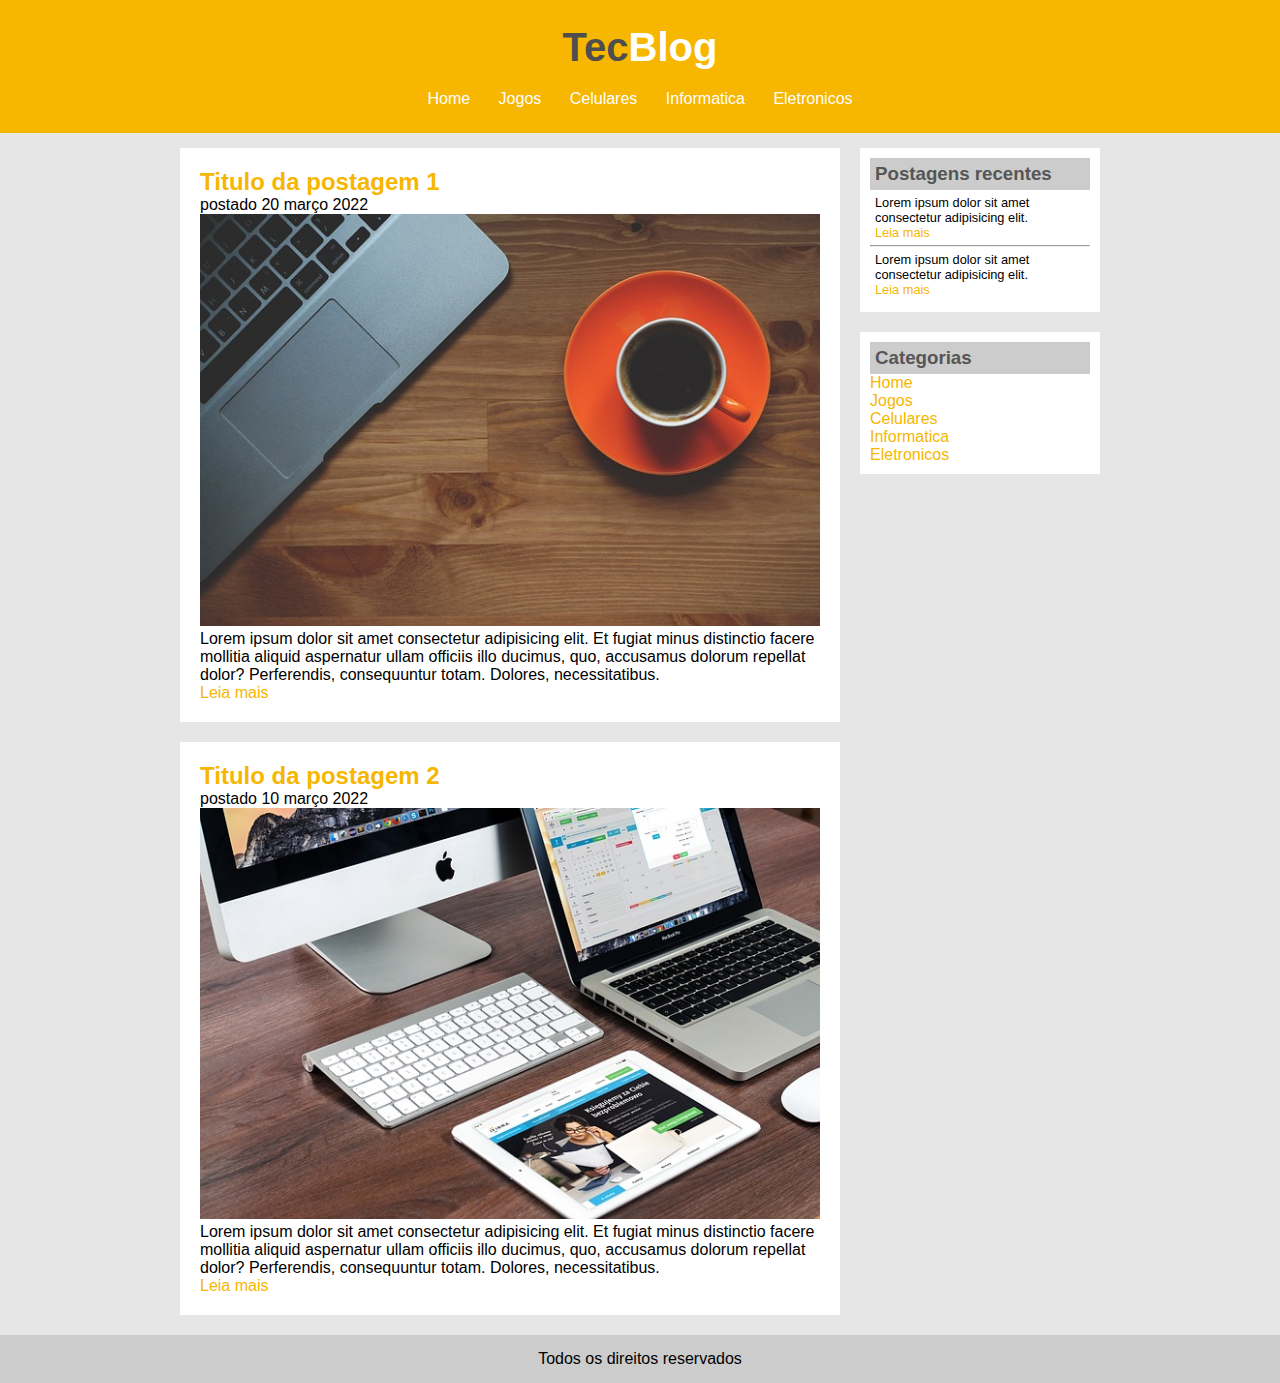
<file: index.html>
<!DOCTYPE html>
<html lang="pt-br">
<head>
    <meta charset="UTF-8">
    <meta name="viewport" content="width=device-width, initial-scale=1.0">
    <link rel="stylesheet" href="css/estilo.css">
    <title>TecBlog - O  seu blog de tecnologia</title>
</head>
<body>
    <div id="area-cabecalho">

        <div id="area-logo">
            <h1>Tec<span class="branco">Blog</span></h1>
        </div>

        <div id="area-menu">
            <a href="index.html">Home</a>
            <a href="jogos.html">Jogos</a>
            <a href="celulares.html">Celulares</a>
            <a href="informatica.html">Informatica</a>
            <a href="eletronicos.html">Eletronicos</a>
        </div>
    </div>

    <div id="area-principal">
        <div id="area-postagens">
          
            <div class="postagem">
                <h2>Titulo da postagem 1</h2>
                <span class="">postado 20 março 2022</span>
                <img width="620px" src="imagens/imagem1.jpg">
                <p>Lorem ipsum dolor sit amet consectetur adipisicing elit. Et fugiat minus distinctio facere mollitia aliquid aspernatur ullam officiis illo ducimus, quo, accusamus dolorum repellat dolor? Perferendis, consequuntur totam. Dolores, necessitatibus.</p>
                <a href="#">Leia mais</a>
            </div>

            <div class="postagem">
                <h2>Titulo da postagem 2</h2>
                <span class="">postado 10 março 2022</span>
                <img width="620px" src="imagens/imagem2.jpg">
                <p>Lorem ipsum dolor sit amet consectetur adipisicing elit. Et fugiat minus distinctio facere mollitia aliquid aspernatur ullam officiis illo ducimus, quo, accusamus dolorum repellat dolor? Perferendis, consequuntur totam. Dolores, necessitatibus.</p>
                <a href="#">Leia mais</a>
            </div>


        </div>
        <div id="area-lateral">
           
            <div class="conteudo-lateral">
                <h3>Postagens recentes</h3>
                <div class="texto-lateral">
                    <p>Lorem ipsum dolor sit amet consectetur adipisicing elit.</p>
                    <a href="#">Leia mais</a>
                </div>
                <hr>
                <div class="texto-lateral">
                    <p>Lorem ipsum dolor sit amet consectetur adipisicing elit.</p>
                    <a href="#">Leia mais</a>
                </div>
            </div>
               <div class="conteudo-lateral">
                    <h3>Categorias</h3>

                    <a href="">Home</a><br>
                    <a href="">Jogos</a><br>
                    <a href="">Celulares</a><br>
                    <a href="">Informatica</a><br>
                    <a href="">Eletronicos</a><br>
               </div>
        </div>
    </div>

    <div id="rodape">
        Todos os direitos reservados
    </div>

</body>
</html>
</file>
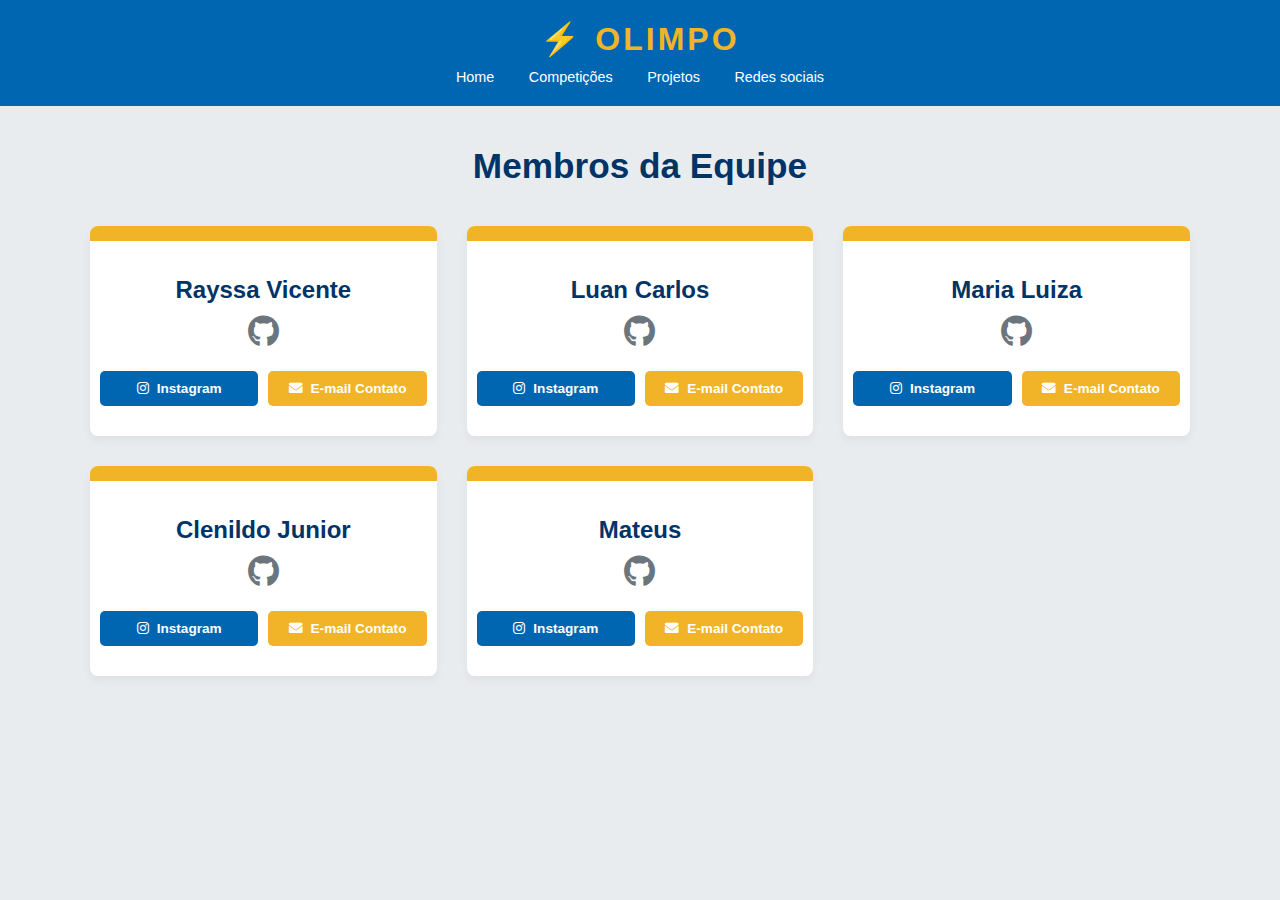
<file: contatos.html>
<!DOCTYPE html>
<html lang="pt-br">
<head>
    <meta charset="UTF-8">
    <meta name="viewport" content="width=device-width, initial-scale=1.0">
    <title>Olimpo | Membros da Equipe</title>
    <link rel="stylesheet" href="https://cdnjs.cloudflare.com/ajax/libs/font-awesome/6.0.0/css/all.min.css">
    <style>
        :root {
            --olimpo-blue: #0066b2;    /* Azul do cabeçalho */
            --olimpo-yellow: #f1b428;  /* Amarelo dos botões/detalhes */
            --bg-gray: #e9ecef;        /* Cinza claro do fundo */
            --white: #ffffff;
            --text-blue: #003366;      /* Azul escuro dos nomes */
        }

        body {
            font-family: 'Segoe UI', Arial, sans-serif;
            background-color: var(--bg-gray);
            margin: 0;
            padding: 0;
        }

        /* Cabeçalho igual ao da imagem */
        header {
            background-color: var(--olimpo-blue);
            color: var(--olimpo-yellow);
            padding: 20px 0;
            text-align: center;
            width: 100%;
        }

        .logo-text {
            font-size: 2rem;
            font-weight: bold;
            letter-spacing: 3px;
        }

        nav {
            margin-top: 10px;
        }

        nav a {
            color: white;
            text-decoration: none;
            margin: 0 15px;
            font-size: 0.9rem;
            font-weight: 500;
        }

        h1.title {
            text-align: center;
            color: var(--text-blue);
            font-size: 2.2rem;
            margin: 40px 0;
        }

        .container {
            display: grid;
            grid-template-columns: repeat(auto-fit, minmax(320px, 1fr));
            gap: 30px;
            max-width: 1100px;
            margin: 0 auto 50px auto;
            padding: 0 20px;
        }

        .card {
            background: var(--white);
            border-radius: 8px;
            position: relative;
            padding: 30px 10px 30px 10px;
            text-align: center;
            box-shadow: 0 4px 10px rgba(0,0,0,0.05);
        }

        /* Detalhe amarelo no topo do card */
        .card::before {
            content: "";
            position: absolute;
            top: 0;
            left: 0;
            width: 100%;
            height: 15px;
            background-color: var(--olimpo-yellow);
            border-radius: 8px 8px 0 0;
        }

        .card h2 {
            color: var(--text-blue);
            font-size: 1.5rem;
            margin-bottom: 10px;
        }

        .github-icon {
            font-size: 2rem;
            color: #6c757d;
            margin-bottom: 20px;
            display: block;
        }

        .button-group {
            display: flex;
            justify-content: center;
            gap: 10px;
        }

        .btn {
            display: flex;
            align-items: center;
            justify-content: center;
            gap: 8px;
            text-decoration: none;
            color: white;
            padding: 10px 15px;
            border-radius: 5px;
            font-weight: bold;
            font-size: 0.85rem;
            flex: 1;
        }

        .btn-insta { background-color: var(--olimpo-blue); }
        .btn-email { background-color: var(--olimpo-yellow); }

        .btn:hover { opacity: 0.9; }

    </style>
</head>
<body>

    <header>
        <div class="logo-text">⚡ OLIMPO</div>
        <nav>
            <a href="index.html">Home</a>
            <a href="competicoes.html">Competições</a>
            <a href="projetos.html">Projetos</a>
            <a href="contatos.html">Redes sociais</a>
        </nav>
    </header>

    <h1 class="title">Membros da Equipe</h1>

    <div class="container">
        <div class="card">
            <h2>Rayssa Vicente</h2>
            <a href="#" class="github-icon"><i class="fa-brands fa-github"></i></a>
            <div class="button-group">
                <a href="#" class="btn btn-insta"><i class="fa-brands fa-instagram"></i> Instagram</a>
                <a href="mailto:rayssa@email.com" class="btn btn-email"><i class="fa-solid fa-envelope"></i> E-mail Contato</a>
            </div>
        </div>

        <div class="card">
            <h2>Luan Carlos</h2>
            <a href="#" class="github-icon"><i class="fa-brands fa-github"></i></a>
            <div class="button-group">
                <a href="#" class="btn btn-insta"><i class="fa-brands fa-instagram"></i> Instagram</a>
                <a href="mailto:luan@email.com" class="btn btn-email"><i class="fa-solid fa-envelope"></i> E-mail Contato</a>
            </div>
        </div>

        <div class="card">
            <h2>Maria Luiza</h2>
            <a href="#" class="github-icon"><i class="fa-brands fa-github"></i></a>
            <div class="button-group">
                <a href="#" class="btn btn-insta"><i class="fa-brands fa-instagram"></i> Instagram</a>
                <a href="mailto:maria@email.com" class="btn btn-email"><i class="fa-solid fa-envelope"></i> E-mail Contato</a>
            </div>
        </div>

        <div class="card">
            <h2>Clenildo Junior</h2>
            <a href="#" class="github-icon"><i class="fa-brands fa-github"></i></a>
            <div class="button-group">
                <a href="#" class="btn btn-insta"><i class="fa-brands fa-instagram"></i> Instagram</a>
                <a href="mailto:clenildo@email.com" class="btn btn-email"><i class="fa-solid fa-envelope"></i> E-mail Contato</a>
            </div>
        </div>

        <div class="card">
            <h2>Mateus</h2>
            <a href="#" class="github-icon"><i class="fa-brands fa-github"></i></a>
            <div class="button-group">
                <a href="#" class="btn btn-insta"><i class="fa-brands fa-instagram"></i> Instagram</a>
                <a href="mailto:mateus@email.com" class="btn btn-email"><i class="fa-solid fa-envelope"></i> E-mail Contato</a>
            </div>
        </div>
    </div>

</body>
</html>
</file>
<file: css/estilo.css>
/* Limpa formatações padrão */

*{
    margin: 0px;
    padding: 0px;
}

body{
    font-size: 1em;
    font-family: 'Trebuchet MS', Helvetica, sans-serif;
    background:#e6e6e6;
}
/* Layout */

#area-cabecalho{
    background-color: #f7b600;
    padding: 15px;
    text-align: center;
}

#area-logo, #area-menu{
    padding: 10px;
}

#area-principal{
    width: 920px;
    margin: 0 auto;
    padding: 15px;
}

#area-postagens{
    width: 660px;
    float: left;
}

#area-lateral{
    width: 240px;
    float: right;
}

.postagem{
    padding: 20px;
    margin-bottom: 20px;
    background-color: white;
}

.conteudo-lateral{
    background-color: white;
    padding: 10px;
    margin-bottom: 20px;
}

#rodape{
    clear: both;
    text-align: center;
    padding: 15px;
    background-color: #ccc;
}

/* Formatação do menu */

a{
    text-decoration: none;
}

a:link, a:visited{
    color: #f7b600;
}

a:hover{
    text-decoration: underline;
}

#area-cabecalho a:link,  #area-cabecalho a:visited {
    color: #fff;
    padding: 8px 12px ;
}

#area-cabecalho a:hover{
    color: #f7b600;
    background-color: #fff;
    text-decoration: none;
}

/* Formatações gerais */

h1{
    color: #4e4e4e;
    font-size: 2.5em;
}

h2{
    color: #f7b600;
}

h3{
    color: #565656;
    background-color: #ccc;
    padding: 5px;
}

.branco{
    color: white;
}

.data-postagem{
    font-size: 0.8em;
    border-bottom:1px solid #f4f4f4;
    padding-bottom: 10px;
    margin-bottom: 10px;
    display: block;
}

.texto-lateral{
    font-size: 0.8em;
    padding: 5px;
}
</file>
